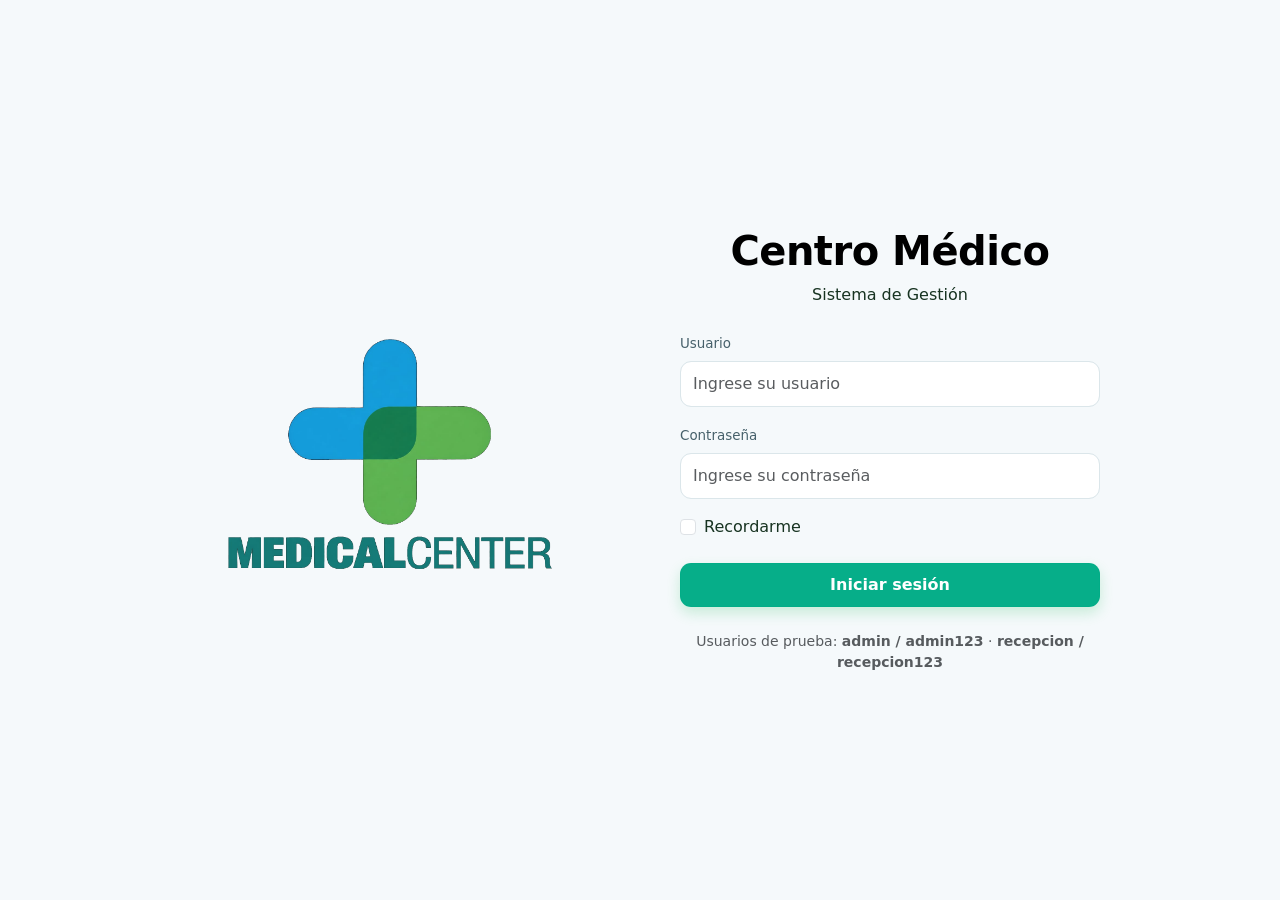
<file: src/main/resources/static/index.html>
<!DOCTYPE html>
<html lang="es">

<head>

    <meta charset="UTF-8">

    <meta name="viewport" content="width=device-width, initial-scale=1.0">

    <title>Centro Médico | Iniciar sesión</title>
    <link
        href="https://cdn.jsdelivr.net/npm/bootstrap@5.3.3/dist/css/bootstrap.min.css"
        rel="stylesheet">

    <link rel="stylesheet" href="css/index.css">

</head>


<body>


    <main class="login-page">

        <div class="login-brand">

            <img
                src="img/logo.png"
                alt="MedicalCenter">

        </div>

        <div class="login-container">

            <div class="text-center mb-4">

                <h1 class="fw-bold">
                    Centro Médico
                </h1>

                <p class="mb-0">
                    Sistema de Gestión
                </p>

            </div>

            <form id="formLogin" novalidate>

                <div class="mb-3">

                    <label
                        for="usuario"
                        class="form-label">

                        Usuario

                    </label>

                    <input
                        type="text"
                        id="usuario"
                        name="username"
                        class="form-control"
                        placeholder="Ingrese su usuario"
                        autocomplete="username"
                        required>

                </div>

                <div class="mb-3">

                    <label
                        for="password"
                        class="form-label">

                        Contraseña

                    </label>

                    <input
                        type="password"
                        id="password"
                        name="password"
                        class="form-control"
                        placeholder="Ingrese su contraseña"
                        autocomplete="current-password"
                        required>

                </div>

                <div class="form-check mb-4">

                    <input
                        class="form-check-input"
                        type="checkbox"
                        id="recordarme">

                    <label
                        class="form-check-label"
                        for="recordarme">

                        Recordarme

                    </label>

                </div>

                <button
                    type="submit"
                    class="btn btn-primary w-100">

                    Iniciar sesión

                </button>


            </form>

            <p class="text-center text-muted small mt-4 mb-0">
                Usuarios de prueba: <strong>admin / admin123</strong> &middot;
                <strong>recepcion / recepcion123</strong>
            </p>


        </div>


    </main>

    <script
        src="https://cdn.jsdelivr.net/npm/bootstrap@5.3.3/dist/js/bootstrap.bundle.min.js">
    </script>

    <script src="js/api.js"></script>
    <script src="js/login.js"></script>


</body>

</html>
</file>
<file: src/main/resources/static/css/index.css>
:root {
    --azul-principal: #03ad88fb;
    --azul-oscuro: #000000;
    --azul-claro: #eaf7fb;

    --celeste: lch(66.38% 45.53 175.07);

    --blanco: #ffffff;
    --fondo: #f5f9fb;

    --texto: #049e91;
    --texto-suave: #0e9186;

    --borde: #e2edf1;

    --sombra-suave: 0 8px 25px rgba(0, 184, 174, 0.08);
    --sombra-hover: 0 15px 35px rgba(2, 133, 100, 0.15);

    --radio: 16px;
}

body {
    margin: 0;

    background-color: var(--fondo);

    color: var(--texto);

    font-family:
        "Segoe UI",
        Roboto,
        Arial,
        sans-serif;

    min-height: 100vh;
}

main h1 {
    color: var(--azul-oscuro);

    letter-spacing: -0.5px;
}

.btn-primary {
    background-color: var(--azul-principal) !important;

    border-color: var(--azul-principal) !important;

    border-radius: 9px;

    padding: 9px 18px;

    font-weight: 500;

    transition:
        transform 0.25s ease,
        box-shadow 0.25s ease,
        background-color 0.25s ease;
}

.btn-primary:hover {
    background-color: var(--azul-oscuro) !important;

    border-color: var(--azul-oscuro) !important;

    transform: translateY(-2px);

    box-shadow:
        0 6px 15px rgba(0, 100, 130, 0.2);
}

@media (max-width: 576px) {
    main h1 {
        font-size: 1.8rem;
    }

}

.login-page {
    min-height: 100vh;

    display: flex;

    align-items: center;

    justify-content: center;

    gap: 80px;

    padding: 40px;

    background: var(--fondo);
}

/* Logo */

.login-brand {
    width: 420px;

    display: flex;

    justify-content: center;

    align-items: center;
}

.login-brand img {
    width: 100%;

    max-width: 420px;

    height: auto;

    object-fit: contain;

    opacity: 0.92;

    transition: transform 0.4s ease;
}

.login-brand img:hover {
    transform: scale(1.03);
}

.login-container {
    width: 100%;

    max-width: 420px;

    position: relative;

    z-index: 2;
}

@media (max-width: 991px) {

    .login-page {
        gap: 40px;

        padding: 30px;
    }

    .login-brand {
        width: 320px;
    }

}

@media (max-width: 768px) {

    .login-page {
        flex-direction: column;

        gap: 25px;

        padding: 30px 20px;
    }

    .login-brand {
        width: 260px;
    }

    .login-container {
        max-width: 420px;
    }

}

@media (max-width: 576px) {

    .login-page {
        padding: 25px 15px;
    }

    .login-brand {
        width: 220px;
    }

}

:root{
            --primary:#0ca175;
            --primary-dark:#0ac989;
            --primary-soft:#e8f9ee;
            --accent:#0fc991;
            --bg:#f6faf7;
            --text:#173321;
            --muted:#6f7f75;
            --border:#e1ebe4;
        }

*{box-sizing:border-box}

body{
            margin:0;
            background:var(--bg);
            color:var(--text);
            font-family:Inter,system-ui,-apple-system,"Segoe UI",Roboto,sans-serif;
        }

h1{color:#163b48}

.btn-primary{
            --bs-btn-bg:var(--primary);
            --bs-btn-border-color:var(--primary);
            --bs-btn-hover-bg:var(--primary-dark);
            --bs-btn-hover-border-color:var(--primary-dark);
            border-radius:11px;
            font-weight:700;
            box-shadow:0 6px 14px rgba(18,184,79,.20);
        }

.form-label{font-size:.84rem;color:#47616b;margin-bottom:.4rem}

.form-select,.form-control{
            min-height:46px;
            border-color:#dbe6ea;
            border-radius:11px;
        }

.form-select:focus,.form-control:focus{
            border-color:#0bb18d;
            box-shadow:0 0 0 .2rem rgba(39,168,154,.12);
        }

@media(max-width:767px){
            body{font-size:.94rem}

            .btn{min-height:44px}

}

:root{
            --primary:#0ca175;
            --primary-dark:#0ac989;
            --primary-soft:#e8f9ee;
            --accent:#0fc991;
            --bg:#f6faf7;
            --text:#173321;
            --muted:#6f7f75;
            --border:#e1ebe4;
        }

*{box-sizing:border-box}

body{
            margin:0;
            background:var(--bg);
            color:var(--text);
            font-family:Inter,system-ui,-apple-system,"Segoe UI",Roboto,sans-serif;
        }

h1{color:#163b48}

.btn-primary{
            --bs-btn-bg:var(--primary);
            --bs-btn-border-color:var(--primary);
            --bs-btn-hover-bg:var(--primary-dark);
            --bs-btn-hover-border-color:var(--primary-dark);
            border-radius:11px;
            font-weight:700;
            box-shadow:0 6px 14px rgba(18,184,79,.20);
        }

.form-label{font-size:.84rem;color:#47616b;margin-bottom:.4rem}

.form-select,.form-control{
            min-height:46px;
            border-color:#dbe6ea;
            border-radius:11px;
        }

.form-select:focus,.form-control:focus{
            border-color:#0bb18d;
            box-shadow:0 0 0 .2rem rgba(39,168,154,.12);
        }

@media(max-width:767px){
            body{font-size:.94rem}

            .btn{min-height:44px}

}
</file>
<file: src/main/resources/static/css/agenda.css>
:root{
            --primary:#0ca175;
            --primary-dark:#0ac989;
            --primary-soft:#e8f9ee;
            --accent:#0fc991;
            --bg:#f6faf7;
            --text:#173321;
            --muted:#6f7f75;
            --border:#e1ebe4;
        }

        *{box-sizing:border-box}
        body{
            margin:0;
            background:var(--bg);
            color:var(--text);
            font-family:Inter,system-ui,-apple-system,"Segoe UI",Roboto,sans-serif;
        }

        .navbar{
            background:linear-gradient(135deg,#077e5a,#06865c) !important;
            box-shadow:0 4px 22px rgba(18,184,79,.18);
        }
        .navbar-brand{letter-spacing:.2px}
        .navbar .nav-link{
            color:rgba(255,255,255,.9);
            border-radius:10px;
            padding:.55rem .75rem !important;
            transition:.2s;
        }
        .navbar .nav-link:hover,.navbar .nav-link.active{
            color:#fff;
            background:rgba(255,255,255,.12);
        }
        .navbar .nav-link.text-warning{color:#000000 !important}

        .page-header{padding-top:2.2rem}
        .eyebrow{
            color:#0c9169;
            font-size:.78rem;
            font-weight:800;
            text-transform:uppercase;
            letter-spacing:.12em;
        }
        h1{color:#163b48}
        .subtitle{color:var(--muted)}

        .btn-primary{
            --bs-btn-bg:var(--primary);
            --bs-btn-border-color:var(--primary);
            --bs-btn-hover-bg:var(--primary-dark);
            --bs-btn-hover-border-color:var(--primary-dark);
            border-radius:11px;
            font-weight:700;
            box-shadow:0 6px 14px rgba(18,184,79,.20);
        }
        .btn-outline-secondary{border-radius:11px}

        .panel{
            background:#fff;
            border:1px solid var(--border);
            border-radius:18px;
            box-shadow:0 10px 30px rgba(28,65,78,.07);
        }
        .filter-panel{padding:1.2rem}
        .form-label{font-size:.84rem;color:#47616b;margin-bottom:.4rem}
        .form-select,.form-control{
            min-height:46px;
            border-color:#dbe6ea;
            border-radius:11px;
        }
        .form-select:focus,.form-control:focus{
            border-color:#0bb18d;
            box-shadow:0 0 0 .2rem rgba(39,168,154,.12);
        }

        .summary-card{
            border:1px solid var(--border);
            background:#fff;
            border-radius:16px;
            padding:1rem;
            height:100%;
        }
        .summary-icon{
            width:42px;height:42px;border-radius:12px;
            display:grid;place-items:center;
            background:var(--primary-soft);color:#07963f;font-size:1.2rem;
        }
        .summary-number{font-size:1.45rem;font-weight:800;color:#18323d}
        .summary-label{font-size:.78rem;color:var(--muted)}

        .agenda-panel{overflow:hidden}
        .agenda-top{
            padding:1.25rem 1.35rem;
            border-bottom:1px solid var(--border);
            background:linear-gradient(180deg,#fff,#fbfdfe);
        }
        .doctor-avatar{
            width:48px;height:48px;border-radius:14px;
            display:grid;place-items:center;
            background:linear-gradient(135deg,#ddf8e7,#c9f3d7);
            color:#058f61;
            font-size:1.25rem;
        }
        .legend-dot{
            display:inline-block;width:9px;height:9px;border-radius:50%;margin-right:5px;
        }
        .dot-busy{background:#04916d}
        .dot-free{background:#dce6df}

        .table-wrap{overflow:auto}
        .agenda-table{
            min-width:850px;
            margin:0;
            border-collapse:separate;
            border-spacing:0;
        }
        .agenda-table th,.agenda-table td{
            border-right:1px solid var(--border);
            border-bottom:1px solid var(--border);
        }
        .agenda-table thead th{
            background:#f7fafb;
            color:#55707b;
            font-size:.78rem;
            text-transform:uppercase;
            letter-spacing:.04em;
            padding:1rem .7rem;
            position:sticky;
            top:0;
            z-index:2;
        }
        .agenda-table thead th:first-child{z-index:3}
        .agenda-table tbody th{
            width:90px;
            background:#fbfcfd;
            color:#607780;
            font-size:.83rem;
            font-weight:700;
            padding:.9rem;
            position:sticky;
            left:0;
            z-index:1;
        }
        .agenda-table td{
            height:84px;
            padding:.45rem;
            background:#fff;
            vertical-align:middle;
        }
        .day-date{display:block;font-size:1rem;color:#193b47;text-transform:none;letter-spacing:0}
        .day-name{font-size:.72rem}
        .today{color:var(--primary) !important}
        .today-badge{
            display:inline-block;
            font-size:.62rem;
            background:#e5f6f3;
            color:#108577;
            border-radius:999px;
            padding:.16rem .45rem;
            margin-top:.25rem;
        }

        .slot{
            width:100%;
            min-height:58px;
            border:1px solid #bce8ca;
            background:linear-gradient(135deg,#effcf3,#e2f8e9);
            color:#03bd85;
            border-radius:11px;
            padding:.55rem .65rem;
            text-align:left;
            cursor:pointer;
            transition:.18s;
        }
        .slot:hover{
            transform:translateY(-2px);
            box-shadow:0 7px 15px rgba(16, 124, 97, 0.12);
        }
        .slot strong{display:block;font-size:.82rem}
        .slot small{display:block;color:#1c9c7c;margin-top:2px}
        .free-slot{
            min-height:58px;
            width:100%;
            border:1px dashed #d5e1e5;
            background:#fbfdfe;
            color:#a0afb5;
            border-radius:11px;
            display:grid;
            place-items:center;
            cursor:pointer;
            transition:.18s;
        }
        .free-slot:hover{
            background:#effbf3;
            border-color:#0aa06e;
            color:#07b37f8e;
        }

        footer{
            background:#068d59 !important;
            color:rgba(255,255,255,.72) !important;
        }

        .mobile-agenda{display:none}

        @media(max-width:767px){
            body{font-size:.94rem}
            .page-header{padding-top:1.15rem}
            .page-header h1{font-size:1.8rem}
            .subtitle{font-size:.9rem}
            .filter-panel{padding:.9rem}
            .panel{border-radius:15px}
            .summary-card{padding:.85rem}
            .summary-number{font-size:1.25rem}
            .summary-label{font-size:.72rem}
            .agenda-top{padding:1rem}
            .agenda-table-wrap{display:none}
            .mobile-agenda{display:block;padding:.85rem}
            .mobile-day{
                border:1px solid var(--border);
                border-radius:15px;
                background:#fff;
                overflow:hidden;
                margin-bottom:.8rem;
                box-shadow:0 5px 16px rgba(25,70,42,.05);
            }
            .mobile-day-header{
                padding:.8rem .9rem;
                background:#f5fbf7;
                border-bottom:1px solid var(--border);
                display:flex;
                justify-content:space-between;
                align-items:center;
            }
            .mobile-day-name{font-weight:800;color:#1a3b26}
            .mobile-day-date{font-size:.78rem;color:var(--muted)}
            .mobile-slot{
                display:flex;
                align-items:center;
                gap:.75rem;
                padding:.7rem .75rem;
                border-bottom:1px solid #edf2ee;
            }
            .mobile-slot:last-child{border-bottom:0}
            .mobile-time{
                min-width:52px;
                font-size:.76rem;
                font-weight:800;
                color:#557060;
            }
            .mobile-slot .slot,.mobile-slot .free-slot{
                min-height:48px;
                flex:1;
            }
            .mobile-slot .slot{padding:.45rem .6rem}
            .mobile-slot .slot strong{font-size:.8rem}
            .mobile-slot .slot small{font-size:.68rem}
            .mobile-slot .free-slot{min-height:45px}
            .legend-mobile{font-size:.75rem}
            .btn{min-height:44px}
        }

        @media(max-width:430px){
            .container{padding-left:12px;padding-right:12px}
            .summary-card{border-radius:13px}
            .summary-icon{width:36px;height:36px;font-size:1rem}
            .mobile-day-header{padding:.7rem}
            .mobile-slot{padding:.62rem}
            .doctor-avatar{width:42px;height:42px}
            .agenda-top h2{font-size:1rem}
        }
</file>
<file: src/main/resources/static/css/especialidades.css>
:root {
    --azul-principal: #03ad88fb;
    --azul-oscuro: #000000;
    --azul-claro: #eaf7fb;

    --celeste: lch(66.38% 45.53 175.07);

    --blanco: #ffffff;
    --fondo: #f5f9fb;

    --texto: #049e91;
    --texto-suave: #0e9186;

    --borde: #e2edf1;

    --sombra-suave: 0 8px 25px rgba(0, 184, 174, 0.08);
    --sombra-hover: 0 15px 35px rgba(2, 133, 100, 0.15);

    --radio: 16px;
}

body {
    margin: 0;

    background-color: var(--fondo);

    color: var(--texto);

    font-family:
        "Segoe UI",
        Roboto,
        Arial,
        sans-serif;

    min-height: 100vh;
}

.navbar {
    background: linear-gradient(
        135deg,
        var(--azul-oscuro),
        var(--azul-principal)
    ) !important;

    padding: 15px 0;

    box-shadow:
        0 4px 18px rgba(1, 141, 141, 0.15);

    position: sticky;

    top: 0;

    z-index: 1000;
}

.navbar-brand {
    color: var(--blanco) !important;

    font-size: 1.25rem;

    letter-spacing: 0.2px;

    transition: transform 0.25s ease;
}

.navbar-brand:hover {
    transform: translateY(-2px);
}

.navbar-nav .nav-link {
    color: rgba(255, 255, 255, 0.88) !important;

    margin-left: 8px;

    padding: 8px 13px !important;

    border-radius: 8px;

    transition:
        background-color 0.25s ease,
        transform 0.25s ease,
        color 0.25s ease;
}

.navbar-nav .nav-link:hover {
    color: var(--blanco) !important;

    background-color: rgba(255, 255, 255, 0.12);

    transform: translateY(-1px);
}

.navbar-nav .nav-link.active {
    color: var(--blanco) !important;

    background-color: rgba(255, 255, 255, 0.18);

    font-weight: 600;
}

.navbar-nav .nav-link.text-warning {
    color: #000000 !important;
}

.navbar-toggler {
    border: 1px solid rgba(255, 255, 255, 0.35);

    border-radius: 8px;
}

main.container {
    animation: aparecer 0.7s ease;
}

main h1 {
    color: var(--azul-oscuro);

    letter-spacing: -0.5px;
}

main p.text-muted {
    color: var(--texto-suave) !important;

    font-size: 1rem;
}

.btn-primary {
    background-color: var(--azul-principal) !important;

    border-color: var(--azul-principal) !important;

    border-radius: 9px;

    padding: 9px 18px;

    font-weight: 500;

    transition:
        transform 0.25s ease,
        box-shadow 0.25s ease,
        background-color 0.25s ease;
}

.btn-primary:hover {
    background-color: var(--azul-oscuro) !important;

    border-color: var(--azul-oscuro) !important;

    transform: translateY(-2px);

    box-shadow:
        0 6px 15px rgba(0, 100, 130, 0.2);
}

footer {
    background:
        linear-gradient(
            135deg,
            #173b49,
            #0c2935
        ) !important;

    color: rgba(255, 255, 255, 0.85);

    padding: 22px 0 !important;
}

@keyframes aparecer {

    from {
        opacity: 0;

        transform: translateY(15px);
    }

    to {
        opacity: 1;

        transform: translateY(0);
    }
}

@media (max-width: 991px) {

    .navbar-nav {
        margin-top: 15px;
    }

    .navbar-nav .nav-link {
        margin-left: 0;

        margin-bottom: 4px;
    }

}

@media (max-width: 576px) {
    main.container {
        padding-top: 35px !important;
    }

    main h1 {
        font-size: 1.8rem;
    }

}

:root{
            --primary:#0ca175;
            --primary-dark:#0ac989;
            --primary-soft:#e8f9ee;
            --accent:#0fc991;
            --bg:#f6faf7;
            --text:#173321;
            --muted:#6f7f75;
            --border:#e1ebe4;
        }

*{box-sizing:border-box}

body{
            margin:0;
            background:var(--bg);
            color:var(--text);
            font-family:Inter,system-ui,-apple-system,"Segoe UI",Roboto,sans-serif;
        }

.navbar{
            background:linear-gradient(135deg,#077e5a,#06865c) !important;
            box-shadow:0 4px 22px rgba(18,184,79,.18);
        }

.navbar-brand{letter-spacing:.2px}

.navbar .nav-link{
            color:rgba(255,255,255,.9);
            border-radius:10px;
            padding:.55rem .75rem !important;
            transition:.2s;
        }

.navbar .nav-link:hover,.navbar .nav-link.active{
            color:#fff;
            background:rgba(255,255,255,.12);
        }

.navbar .nav-link.text-warning{color:#000000 !important}

h1{color:#163b48}

.btn-primary{
            --bs-btn-bg:var(--primary);
            --bs-btn-border-color:var(--primary);
            --bs-btn-hover-bg:var(--primary-dark);
            --bs-btn-hover-border-color:var(--primary-dark);
            border-radius:11px;
            font-weight:700;
            box-shadow:0 6px 14px rgba(18,184,79,.20);
        }

.btn-outline-secondary{border-radius:11px}

.form-label{font-size:.84rem;color:#47616b;margin-bottom:.4rem}

.form-select,.form-control{
            min-height:46px;
            border-color:#dbe6ea;
            border-radius:11px;
        }

.form-select:focus,.form-control:focus{
            border-color:#0bb18d;
            box-shadow:0 0 0 .2rem rgba(39,168,154,.12);
        }

footer{
            background:#068d59 !important;
            color:rgba(255,255,255,.72) !important;
        }

@media(max-width:767px){
            body{font-size:.94rem}

            .btn{min-height:44px}

}

@media(max-width:430px){
            .container{padding-left:12px;padding-right:12px}

}

:root{
            --primary:#0ca175;
            --primary-dark:#0ac989;
            --primary-soft:#e8f9ee;
            --accent:#0fc991;
            --bg:#f6faf7;
            --text:#173321;
            --muted:#6f7f75;
            --border:#e1ebe4;
        }

*{box-sizing:border-box}

body{
            margin:0;
            background:var(--bg);
            color:var(--text);
            font-family:Inter,system-ui,-apple-system,"Segoe UI",Roboto,sans-serif;
        }

.navbar{
            background:linear-gradient(135deg,#077e5a,#06865c) !important;
            box-shadow:0 4px 22px rgba(18,184,79,.18);
        }

.navbar-brand{letter-spacing:.2px}

.navbar .nav-link{
            color:rgba(255,255,255,.9);
            border-radius:10px;
            padding:.55rem .75rem !important;
            transition:.2s;
        }

.navbar .nav-link:hover,.navbar .nav-link.active{
            color:#fff;
            background:rgba(255,255,255,.12);
        }

.navbar .nav-link.text-warning{color:#000000 !important}

h1{color:#163b48}

.btn-primary{
            --bs-btn-bg:var(--primary);
            --bs-btn-border-color:var(--primary);
            --bs-btn-hover-bg:var(--primary-dark);
            --bs-btn-hover-border-color:var(--primary-dark);
            border-radius:11px;
            font-weight:700;
            box-shadow:0 6px 14px rgba(18,184,79,.20);
        }

.btn-outline-secondary{border-radius:11px}

.form-label{font-size:.84rem;color:#47616b;margin-bottom:.4rem}

.form-select,.form-control{
            min-height:46px;
            border-color:#dbe6ea;
            border-radius:11px;
        }

.form-select:focus,.form-control:focus{
            border-color:#0bb18d;
            box-shadow:0 0 0 .2rem rgba(39,168,154,.12);
        }

footer{
            background:#068d59 !important;
            color:rgba(255,255,255,.72) !important;
        }

@media(max-width:767px){
            body{font-size:.94rem}

            .btn{min-height:44px}

}

@media(max-width:430px){
            .container{padding-left:12px;padding-right:12px}

}
</file>
<file: src/main/resources/static/css/paciente-form.css>
:root {
    --azul-principal: #03ad88fb;
    --azul-oscuro: #000000;
    --azul-claro: #eaf7fb;

    --celeste: lch(66.38% 45.53 175.07);

    --blanco: #ffffff;
    --fondo: #f5f9fb;

    --texto: #049e91;
    --texto-suave: #0e9186;

    --borde: #e2edf1;

    --sombra-suave: 0 8px 25px rgba(0, 184, 174, 0.08);
    --sombra-hover: 0 15px 35px rgba(2, 133, 100, 0.15);

    --radio: 16px;
}

body {
    margin: 0;

    background-color: var(--fondo);

    color: var(--texto);

    font-family:
        "Segoe UI",
        Roboto,
        Arial,
        sans-serif;

    min-height: 100vh;
}

.navbar {
    background: linear-gradient(
        135deg,
        var(--azul-oscuro),
        var(--azul-principal)
    ) !important;

    padding: 15px 0;

    box-shadow:
        0 4px 18px rgba(1, 141, 141, 0.15);

    position: sticky;

    top: 0;

    z-index: 1000;
}

.navbar-brand {
    color: var(--blanco) !important;

    font-size: 1.25rem;

    letter-spacing: 0.2px;

    transition: transform 0.25s ease;
}

.navbar-brand:hover {
    transform: translateY(-2px);
}

.navbar-nav .nav-link {
    color: rgba(255, 255, 255, 0.88) !important;

    margin-left: 8px;

    padding: 8px 13px !important;

    border-radius: 8px;

    transition:
        background-color 0.25s ease,
        transform 0.25s ease,
        color 0.25s ease;
}

.navbar-nav .nav-link:hover {
    color: var(--blanco) !important;

    background-color: rgba(255, 255, 255, 0.12);

    transform: translateY(-1px);
}

.navbar-nav .nav-link.active {
    color: var(--blanco) !important;

    background-color: rgba(255, 255, 255, 0.18);

    font-weight: 600;
}

.navbar-nav .nav-link.text-warning {
    color: #000000 !important;
}

.navbar-toggler {
    border: 1px solid rgba(255, 255, 255, 0.35);

    border-radius: 8px;
}

main.container {
    animation: aparecer 0.7s ease;
}

main h1 {
    color: var(--azul-oscuro);

    letter-spacing: -0.5px;
}

.btn-primary {
    background-color: var(--azul-principal) !important;

    border-color: var(--azul-principal) !important;

    border-radius: 9px;

    padding: 9px 18px;

    font-weight: 500;

    transition:
        transform 0.25s ease,
        box-shadow 0.25s ease,
        background-color 0.25s ease;
}

.btn-primary:hover {
    background-color: var(--azul-oscuro) !important;

    border-color: var(--azul-oscuro) !important;

    transform: translateY(-2px);

    box-shadow:
        0 6px 15px rgba(0, 100, 130, 0.2);
}

footer {
    background:
        linear-gradient(
            135deg,
            #173b49,
            #0c2935
        ) !important;

    color: rgba(255, 255, 255, 0.85);

    padding: 22px 0 !important;
}

@keyframes aparecer {

    from {
        opacity: 0;

        transform: translateY(15px);
    }

    to {
        opacity: 1;

        transform: translateY(0);
    }
}

@media (max-width: 991px) {

    .navbar-nav {
        margin-top: 15px;
    }

    .navbar-nav .nav-link {
        margin-left: 0;

        margin-bottom: 4px;
    }

}

@media (max-width: 576px) {
    main.container {
        padding-top: 35px !important;
    }

    main h1 {
        font-size: 1.8rem;
    }

}

:root{
            --primary:#0ca175;
            --primary-dark:#0ac989;
            --primary-soft:#e8f9ee;
            --accent:#0fc991;
            --bg:#f6faf7;
            --text:#173321;
            --muted:#6f7f75;
            --border:#e1ebe4;
        }

*{box-sizing:border-box}

body{
            margin:0;
            background:var(--bg);
            color:var(--text);
            font-family:Inter,system-ui,-apple-system,"Segoe UI",Roboto,sans-serif;
        }

.navbar{
            background:linear-gradient(135deg,#077e5a,#06865c) !important;
            box-shadow:0 4px 22px rgba(18,184,79,.18);
        }

.navbar-brand{letter-spacing:.2px}

.navbar .nav-link{
            color:rgba(255,255,255,.9);
            border-radius:10px;
            padding:.55rem .75rem !important;
            transition:.2s;
        }

.navbar .nav-link:hover,.navbar .nav-link.active{
            color:#fff;
            background:rgba(255,255,255,.12);
        }

.navbar .nav-link.text-warning{color:#000000 !important}

h1{color:#163b48}

.btn-primary{
            --bs-btn-bg:var(--primary);
            --bs-btn-border-color:var(--primary);
            --bs-btn-hover-bg:var(--primary-dark);
            --bs-btn-hover-border-color:var(--primary-dark);
            border-radius:11px;
            font-weight:700;
            box-shadow:0 6px 14px rgba(18,184,79,.20);
        }

.btn-outline-secondary{border-radius:11px}

.form-label{font-size:.84rem;color:#47616b;margin-bottom:.4rem}

.form-select,.form-control{
            min-height:46px;
            border-color:#dbe6ea;
            border-radius:11px;
        }

.form-select:focus,.form-control:focus{
            border-color:#0bb18d;
            box-shadow:0 0 0 .2rem rgba(39,168,154,.12);
        }

footer{
            background:#068d59 !important;
            color:rgba(255,255,255,.72) !important;
        }

@media(max-width:767px){
            body{font-size:.94rem}

            .btn{min-height:44px}

}

@media(max-width:430px){
            .container{padding-left:12px;padding-right:12px}

}

:root{
            --primary:#0ca175;
            --primary-dark:#0ac989;
            --primary-soft:#e8f9ee;
            --accent:#0fc991;
            --bg:#f6faf7;
            --text:#173321;
            --muted:#6f7f75;
            --border:#e1ebe4;
        }

*{box-sizing:border-box}

body{
            margin:0;
            background:var(--bg);
            color:var(--text);
            font-family:Inter,system-ui,-apple-system,"Segoe UI",Roboto,sans-serif;
        }

.navbar{
            background:linear-gradient(135deg,#077e5a,#06865c) !important;
            box-shadow:0 4px 22px rgba(18,184,79,.18);
        }

.navbar-brand{letter-spacing:.2px}

.navbar .nav-link{
            color:rgba(255,255,255,.9);
            border-radius:10px;
            padding:.55rem .75rem !important;
            transition:.2s;
        }

.navbar .nav-link:hover,.navbar .nav-link.active{
            color:#fff;
            background:rgba(255,255,255,.12);
        }

.navbar .nav-link.text-warning{color:#000000 !important}

h1{color:#163b48}

.btn-primary{
            --bs-btn-bg:var(--primary);
            --bs-btn-border-color:var(--primary);
            --bs-btn-hover-bg:var(--primary-dark);
            --bs-btn-hover-border-color:var(--primary-dark);
            border-radius:11px;
            font-weight:700;
            box-shadow:0 6px 14px rgba(18,184,79,.20);
        }

.btn-outline-secondary{border-radius:11px}

.form-label{font-size:.84rem;color:#47616b;margin-bottom:.4rem}

.form-select,.form-control{
            min-height:46px;
            border-color:#dbe6ea;
            border-radius:11px;
        }

.form-select:focus,.form-control:focus{
            border-color:#0bb18d;
            box-shadow:0 0 0 .2rem rgba(39,168,154,.12);
        }

footer{
            background:#068d59 !important;
            color:rgba(255,255,255,.72) !important;
        }

@media(max-width:767px){
            body{font-size:.94rem}

            .btn{min-height:44px}

}

@media(max-width:430px){
            .container{padding-left:12px;padding-right:12px}

}
</file>
<file: src/main/resources/static/css/pacientes.css>
:root {
    --azul-principal: #03ad88fb;
    --azul-oscuro: #000000;
    --azul-claro: #eaf7fb;

    --celeste: lch(66.38% 45.53 175.07);

    --blanco: #ffffff;
    --fondo: #f5f9fb;

    --texto: #049e91;
    --texto-suave: #0e9186;

    --borde: #e2edf1;

    --sombra-suave: 0 8px 25px rgba(0, 184, 174, 0.08);
    --sombra-hover: 0 15px 35px rgba(2, 133, 100, 0.15);

    --radio: 16px;
}

body {
    margin: 0;

    background-color: var(--fondo);

    color: var(--texto);

    font-family:
        "Segoe UI",
        Roboto,
        Arial,
        sans-serif;

    min-height: 100vh;
}

.navbar {
    background: linear-gradient(
        135deg,
        var(--azul-oscuro),
        var(--azul-principal)
    ) !important;

    padding: 15px 0;

    box-shadow:
        0 4px 18px rgba(1, 141, 141, 0.15);

    position: sticky;

    top: 0;

    z-index: 1000;
}

.navbar-brand {
    color: var(--blanco) !important;

    font-size: 1.25rem;

    letter-spacing: 0.2px;

    transition: transform 0.25s ease;
}

.navbar-brand:hover {
    transform: translateY(-2px);
}

.navbar-nav .nav-link {
    color: rgba(255, 255, 255, 0.88) !important;

    margin-left: 8px;

    padding: 8px 13px !important;

    border-radius: 8px;

    transition:
        background-color 0.25s ease,
        transform 0.25s ease,
        color 0.25s ease;
}

.navbar-nav .nav-link:hover {
    color: var(--blanco) !important;

    background-color: rgba(255, 255, 255, 0.12);

    transform: translateY(-1px);
}

.navbar-nav .nav-link.active {
    color: var(--blanco) !important;

    background-color: rgba(255, 255, 255, 0.18);

    font-weight: 600;
}

.navbar-nav .nav-link.text-warning {
    color: #000000 !important;
}

.navbar-toggler {
    border: 1px solid rgba(255, 255, 255, 0.35);

    border-radius: 8px;
}

main.container {
    animation: aparecer 0.7s ease;
}

main h1 {
    color: var(--azul-oscuro);

    letter-spacing: -0.5px;
}

main p.text-muted {
    color: var(--texto-suave) !important;

    font-size: 1rem;
}

.btn-primary {
    background-color: var(--azul-principal) !important;

    border-color: var(--azul-principal) !important;

    border-radius: 9px;

    padding: 9px 18px;

    font-weight: 500;

    transition:
        transform 0.25s ease,
        box-shadow 0.25s ease,
        background-color 0.25s ease;
}

.btn-primary:hover {
    background-color: var(--azul-oscuro) !important;

    border-color: var(--azul-oscuro) !important;

    transform: translateY(-2px);

    box-shadow:
        0 6px 15px rgba(0, 100, 130, 0.2);
}

footer {
    background:
        linear-gradient(
            135deg,
            #173b49,
            #0c2935
        ) !important;

    color: rgba(255, 255, 255, 0.85);

    padding: 22px 0 !important;
}

@keyframes aparecer {

    from {
        opacity: 0;

        transform: translateY(15px);
    }

    to {
        opacity: 1;

        transform: translateY(0);
    }
}

@media (max-width: 991px) {

    .navbar-nav {
        margin-top: 15px;
    }

    .navbar-nav .nav-link {
        margin-left: 0;

        margin-bottom: 4px;
    }

}

@media (max-width: 576px) {
    main.container {
        padding-top: 35px !important;
    }

    main h1 {
        font-size: 1.8rem;
    }

}

:root{
            --primary:#0ca175;
            --primary-dark:#0ac989;
            --primary-soft:#e8f9ee;
            --accent:#0fc991;
            --bg:#f6faf7;
            --text:#173321;
            --muted:#6f7f75;
            --border:#e1ebe4;
        }

*{box-sizing:border-box}

body{
            margin:0;
            background:var(--bg);
            color:var(--text);
            font-family:Inter,system-ui,-apple-system,"Segoe UI",Roboto,sans-serif;
        }

.navbar{
            background:linear-gradient(135deg,#077e5a,#06865c) !important;
            box-shadow:0 4px 22px rgba(18,184,79,.18);
        }

.navbar-brand{letter-spacing:.2px}

.navbar .nav-link{
            color:rgba(255,255,255,.9);
            border-radius:10px;
            padding:.55rem .75rem !important;
            transition:.2s;
        }

.navbar .nav-link:hover,.navbar .nav-link.active{
            color:#fff;
            background:rgba(255,255,255,.12);
        }

.navbar .nav-link.text-warning{color:#000000 !important}

h1{color:#163b48}

.btn-primary{
            --bs-btn-bg:var(--primary);
            --bs-btn-border-color:var(--primary);
            --bs-btn-hover-bg:var(--primary-dark);
            --bs-btn-hover-border-color:var(--primary-dark);
            border-radius:11px;
            font-weight:700;
            box-shadow:0 6px 14px rgba(18,184,79,.20);
        }

.form-label{font-size:.84rem;color:#47616b;margin-bottom:.4rem}

.form-select,.form-control{
            min-height:46px;
            border-color:#dbe6ea;
            border-radius:11px;
        }

.form-select:focus,.form-control:focus{
            border-color:#0bb18d;
            box-shadow:0 0 0 .2rem rgba(39,168,154,.12);
        }

footer{
            background:#068d59 !important;
            color:rgba(255,255,255,.72) !important;
        }

@media(max-width:767px){
            body{font-size:.94rem}

            .btn{min-height:44px}

}

@media(max-width:430px){
            .container{padding-left:12px;padding-right:12px}

}

:root{
            --primary:#0ca175;
            --primary-dark:#0ac989;
            --primary-soft:#e8f9ee;
            --accent:#0fc991;
            --bg:#f6faf7;
            --text:#173321;
            --muted:#6f7f75;
            --border:#e1ebe4;
        }

*{box-sizing:border-box}

body{
            margin:0;
            background:var(--bg);
            color:var(--text);
            font-family:Inter,system-ui,-apple-system,"Segoe UI",Roboto,sans-serif;
        }

.navbar{
            background:linear-gradient(135deg,#077e5a,#06865c) !important;
            box-shadow:0 4px 22px rgba(18,184,79,.18);
        }

.navbar-brand{letter-spacing:.2px}

.navbar .nav-link{
            color:rgba(255,255,255,.9);
            border-radius:10px;
            padding:.55rem .75rem !important;
            transition:.2s;
        }

.navbar .nav-link:hover,.navbar .nav-link.active{
            color:#fff;
            background:rgba(255,255,255,.12);
        }

.navbar .nav-link.text-warning{color:#000000 !important}

h1{color:#163b48}

.btn-primary{
            --bs-btn-bg:var(--primary);
            --bs-btn-border-color:var(--primary);
            --bs-btn-hover-bg:var(--primary-dark);
            --bs-btn-hover-border-color:var(--primary-dark);
            border-radius:11px;
            font-weight:700;
            box-shadow:0 6px 14px rgba(18,184,79,.20);
        }

.form-label{font-size:.84rem;color:#47616b;margin-bottom:.4rem}

.form-select,.form-control{
            min-height:46px;
            border-color:#dbe6ea;
            border-radius:11px;
        }

.form-select:focus,.form-control:focus{
            border-color:#0bb18d;
            box-shadow:0 0 0 .2rem rgba(39,168,154,.12);
        }

footer{
            background:#068d59 !important;
            color:rgba(255,255,255,.72) !important;
        }

@media(max-width:767px){
            body{font-size:.94rem}

            .btn{min-height:44px}

}

@media(max-width:430px){
            .container{padding-left:12px;padding-right:12px}

}
</file>
<file: src/main/resources/static/css/profesionales.css>
:root {
    --azul-principal: #03ad88fb;
    --azul-oscuro: #000000;
    --azul-claro: #eaf7fb;

    --celeste: lch(66.38% 45.53 175.07);

    --blanco: #ffffff;
    --fondo: #f5f9fb;

    --texto: #049e91;
    --texto-suave: #0e9186;

    --borde: #e2edf1;

    --sombra-suave: 0 8px 25px rgba(0, 184, 174, 0.08);
    --sombra-hover: 0 15px 35px rgba(2, 133, 100, 0.15);

    --radio: 16px;
}

body {
    margin: 0;

    background-color: var(--fondo);

    color: var(--texto);

    font-family:
        "Segoe UI",
        Roboto,
        Arial,
        sans-serif;

    min-height: 100vh;
}

.navbar {
    background: linear-gradient(
        135deg,
        var(--azul-oscuro),
        var(--azul-principal)
    ) !important;

    padding: 15px 0;

    box-shadow:
        0 4px 18px rgba(1, 141, 141, 0.15);

    position: sticky;

    top: 0;

    z-index: 1000;
}

.navbar-brand {
    color: var(--blanco) !important;

    font-size: 1.25rem;

    letter-spacing: 0.2px;

    transition: transform 0.25s ease;
}

.navbar-brand:hover {
    transform: translateY(-2px);
}

.navbar-nav .nav-link {
    color: rgba(255, 255, 255, 0.88) !important;

    margin-left: 8px;

    padding: 8px 13px !important;

    border-radius: 8px;

    transition:
        background-color 0.25s ease,
        transform 0.25s ease,
        color 0.25s ease;
}

.navbar-nav .nav-link:hover {
    color: var(--blanco) !important;

    background-color: rgba(255, 255, 255, 0.12);

    transform: translateY(-1px);
}

.navbar-nav .nav-link.active {
    color: var(--blanco) !important;

    background-color: rgba(255, 255, 255, 0.18);

    font-weight: 600;
}

.navbar-nav .nav-link.text-warning {
    color: #000000 !important;
}

.navbar-toggler {
    border: 1px solid rgba(255, 255, 255, 0.35);

    border-radius: 8px;
}

main.container {
    animation: aparecer 0.7s ease;
}

main h1 {
    color: var(--azul-oscuro);

    letter-spacing: -0.5px;
}

main p.text-muted {
    color: var(--texto-suave) !important;

    font-size: 1rem;
}

.btn-primary {
    background-color: var(--azul-principal) !important;

    border-color: var(--azul-principal) !important;

    border-radius: 9px;

    padding: 9px 18px;

    font-weight: 500;

    transition:
        transform 0.25s ease,
        box-shadow 0.25s ease,
        background-color 0.25s ease;
}

.btn-primary:hover {
    background-color: var(--azul-oscuro) !important;

    border-color: var(--azul-oscuro) !important;

    transform: translateY(-2px);

    box-shadow:
        0 6px 15px rgba(0, 100, 130, 0.2);
}

footer {
    background:
        linear-gradient(
            135deg,
            #173b49,
            #0c2935
        ) !important;

    color: rgba(255, 255, 255, 0.85);

    padding: 22px 0 !important;
}

@keyframes aparecer {

    from {
        opacity: 0;

        transform: translateY(15px);
    }

    to {
        opacity: 1;

        transform: translateY(0);
    }
}

@media (max-width: 991px) {

    .navbar-nav {
        margin-top: 15px;
    }

    .navbar-nav .nav-link {
        margin-left: 0;

        margin-bottom: 4px;
    }

}

@media (max-width: 576px) {
    main.container {
        padding-top: 35px !important;
    }

    main h1 {
        font-size: 1.8rem;
    }

}

:root{
            --primary:#0ca175;
            --primary-dark:#0ac989;
            --primary-soft:#e8f9ee;
            --accent:#0fc991;
            --bg:#f6faf7;
            --text:#173321;
            --muted:#6f7f75;
            --border:#e1ebe4;
        }

*{box-sizing:border-box}

body{
            margin:0;
            background:var(--bg);
            color:var(--text);
            font-family:Inter,system-ui,-apple-system,"Segoe UI",Roboto,sans-serif;
        }

.navbar{
            background:linear-gradient(135deg,#077e5a,#06865c) !important;
            box-shadow:0 4px 22px rgba(18,184,79,.18);
        }

.navbar-brand{letter-spacing:.2px}

.navbar .nav-link{
            color:rgba(255,255,255,.9);
            border-radius:10px;
            padding:.55rem .75rem !important;
            transition:.2s;
        }

.navbar .nav-link:hover,.navbar .nav-link.active{
            color:#fff;
            background:rgba(255,255,255,.12);
        }

.navbar .nav-link.text-warning{color:#000000 !important}

h1{color:#163b48}

.btn-primary{
            --bs-btn-bg:var(--primary);
            --bs-btn-border-color:var(--primary);
            --bs-btn-hover-bg:var(--primary-dark);
            --bs-btn-hover-border-color:var(--primary-dark);
            border-radius:11px;
            font-weight:700;
            box-shadow:0 6px 14px rgba(18,184,79,.20);
        }

.form-label{font-size:.84rem;color:#47616b;margin-bottom:.4rem}

.form-select,.form-control{
            min-height:46px;
            border-color:#dbe6ea;
            border-radius:11px;
        }

.form-select:focus,.form-control:focus{
            border-color:#0bb18d;
            box-shadow:0 0 0 .2rem rgba(39,168,154,.12);
        }

footer{
            background:#068d59 !important;
            color:rgba(255,255,255,.72) !important;
        }

@media(max-width:767px){
            body{font-size:.94rem}

            .btn{min-height:44px}

}

@media(max-width:430px){
            .container{padding-left:12px;padding-right:12px}

}

:root{
            --primary:#0ca175;
            --primary-dark:#0ac989;
            --primary-soft:#e8f9ee;
            --accent:#0fc991;
            --bg:#f6faf7;
            --text:#173321;
            --muted:#6f7f75;
            --border:#e1ebe4;
        }

*{box-sizing:border-box}

body{
            margin:0;
            background:var(--bg);
            color:var(--text);
            font-family:Inter,system-ui,-apple-system,"Segoe UI",Roboto,sans-serif;
        }

.navbar{
            background:linear-gradient(135deg,#077e5a,#06865c) !important;
            box-shadow:0 4px 22px rgba(18,184,79,.18);
        }

.navbar-brand{letter-spacing:.2px}

.navbar .nav-link{
            color:rgba(255,255,255,.9);
            border-radius:10px;
            padding:.55rem .75rem !important;
            transition:.2s;
        }

.navbar .nav-link:hover,.navbar .nav-link.active{
            color:#fff;
            background:rgba(255,255,255,.12);
        }

.navbar .nav-link.text-warning{color:#000000 !important}

h1{color:#163b48}

.btn-primary{
            --bs-btn-bg:var(--primary);
            --bs-btn-border-color:var(--primary);
            --bs-btn-hover-bg:var(--primary-dark);
            --bs-btn-hover-border-color:var(--primary-dark);
            border-radius:11px;
            font-weight:700;
            box-shadow:0 6px 14px rgba(18,184,79,.20);
        }

.form-label{font-size:.84rem;color:#47616b;margin-bottom:.4rem}

.form-select,.form-control{
            min-height:46px;
            border-color:#dbe6ea;
            border-radius:11px;
        }

.form-select:focus,.form-control:focus{
            border-color:#0bb18d;
            box-shadow:0 0 0 .2rem rgba(39,168,154,.12);
        }

footer{
            background:#068d59 !important;
            color:rgba(255,255,255,.72) !important;
        }

@media(max-width:767px){
            body{font-size:.94rem}

            .btn{min-height:44px}

}

@media(max-width:430px){
            .container{padding-left:12px;padding-right:12px}

}
</file>
<file: src/main/resources/static/css/turnos.css>
:root {
    --azul-principal: #03ad88fb;
    --azul-oscuro: #000000;
    --azul-claro: #eaf7fb;

    --celeste: lch(66.38% 45.53 175.07);

    --blanco: #ffffff;
    --fondo: #f5f9fb;

    --texto: #049e91;
    --texto-suave: #0e9186;

    --borde: #e2edf1;

    --sombra-suave: 0 8px 25px rgba(0, 184, 174, 0.08);
    --sombra-hover: 0 15px 35px rgba(2, 133, 100, 0.15);

    --radio: 16px;
}

body {
    margin: 0;

    background-color: var(--fondo);

    color: var(--texto);

    font-family:
        "Segoe UI",
        Roboto,
        Arial,
        sans-serif;

    min-height: 100vh;
}

.navbar {
    background: linear-gradient(
        135deg,
        var(--azul-oscuro),
        var(--azul-principal)
    ) !important;

    padding: 15px 0;

    box-shadow:
        0 4px 18px rgba(1, 141, 141, 0.15);

    position: sticky;

    top: 0;

    z-index: 1000;
}

.navbar-brand {
    color: var(--blanco) !important;

    font-size: 1.25rem;

    letter-spacing: 0.2px;

    transition: transform 0.25s ease;
}

.navbar-brand:hover {
    transform: translateY(-2px);
}

.navbar-nav .nav-link {
    color: rgba(255, 255, 255, 0.88) !important;

    margin-left: 8px;

    padding: 8px 13px !important;

    border-radius: 8px;

    transition:
        background-color 0.25s ease,
        transform 0.25s ease,
        color 0.25s ease;
}

.navbar-nav .nav-link:hover {
    color: var(--blanco) !important;

    background-color: rgba(255, 255, 255, 0.12);

    transform: translateY(-1px);
}

.navbar-nav .nav-link.active {
    color: var(--blanco) !important;

    background-color: rgba(255, 255, 255, 0.18);

    font-weight: 600;
}

.navbar-nav .nav-link.text-warning {
    color: #000000 !important;
}

.navbar-toggler {
    border: 1px solid rgba(255, 255, 255, 0.35);

    border-radius: 8px;
}

main.container {
    animation: aparecer 0.7s ease;
}

main h1 {
    color: var(--azul-oscuro);

    letter-spacing: -0.5px;
}

main p.text-muted {
    color: var(--texto-suave) !important;

    font-size: 1rem;
}

.btn-primary {
    background-color: var(--azul-principal) !important;

    border-color: var(--azul-principal) !important;

    border-radius: 9px;

    padding: 9px 18px;

    font-weight: 500;

    transition:
        transform 0.25s ease,
        box-shadow 0.25s ease,
        background-color 0.25s ease;
}

.btn-primary:hover {
    background-color: var(--azul-oscuro) !important;

    border-color: var(--azul-oscuro) !important;

    transform: translateY(-2px);

    box-shadow:
        0 6px 15px rgba(0, 100, 130, 0.2);
}

footer {
    background:
        linear-gradient(
            135deg,
            #173b49,
            #0c2935
        ) !important;

    color: rgba(255, 255, 255, 0.85);

    padding: 22px 0 !important;
}

@keyframes aparecer {

    from {
        opacity: 0;

        transform: translateY(15px);
    }

    to {
        opacity: 1;

        transform: translateY(0);
    }
}

@media (max-width: 991px) {

    .navbar-nav {
        margin-top: 15px;
    }

    .navbar-nav .nav-link {
        margin-left: 0;

        margin-bottom: 4px;
    }

}

@media (max-width: 576px) {
    main.container {
        padding-top: 35px !important;
    }

    main h1 {
        font-size: 1.8rem;
    }

}

:root{
            --primary:#0ca175;
            --primary-dark:#0ac989;
            --primary-soft:#e8f9ee;
            --accent:#0fc991;
            --bg:#f6faf7;
            --text:#173321;
            --muted:#6f7f75;
            --border:#e1ebe4;
        }

*{box-sizing:border-box}

body{
            margin:0;
            background:var(--bg);
            color:var(--text);
            font-family:Inter,system-ui,-apple-system,"Segoe UI",Roboto,sans-serif;
        }

.navbar{
            background:linear-gradient(135deg,#077e5a,#06865c) !important;
            box-shadow:0 4px 22px rgba(18,184,79,.18);
        }

.navbar-brand{letter-spacing:.2px}

.navbar .nav-link{
            color:rgba(255,255,255,.9);
            border-radius:10px;
            padding:.55rem .75rem !important;
            transition:.2s;
        }

.navbar .nav-link:hover,.navbar .nav-link.active{
            color:#fff;
            background:rgba(255,255,255,.12);
        }

.navbar .nav-link.text-warning{color:#000000 !important}

h1{color:#163b48}

.btn-primary{
            --bs-btn-bg:var(--primary);
            --bs-btn-border-color:var(--primary);
            --bs-btn-hover-bg:var(--primary-dark);
            --bs-btn-hover-border-color:var(--primary-dark);
            border-radius:11px;
            font-weight:700;
            box-shadow:0 6px 14px rgba(18,184,79,.20);
        }

.btn-outline-secondary{border-radius:11px}

.form-label{font-size:.84rem;color:#47616b;margin-bottom:.4rem}

.form-select,.form-control{
            min-height:46px;
            border-color:#dbe6ea;
            border-radius:11px;
        }

.form-select:focus,.form-control:focus{
            border-color:#0bb18d;
            box-shadow:0 0 0 .2rem rgba(39,168,154,.12);
        }

footer{
            background:#068d59 !important;
            color:rgba(255,255,255,.72) !important;
        }

@media(max-width:767px){
            body{font-size:.94rem}

            .btn{min-height:44px}

}

@media(max-width:430px){
            .container{padding-left:12px;padding-right:12px}

}

:root{
            --primary:#0ca175;
            --primary-dark:#0ac989;
            --primary-soft:#e8f9ee;
            --accent:#0fc991;
            --bg:#f6faf7;
            --text:#173321;
            --muted:#6f7f75;
            --border:#e1ebe4;
        }

*{box-sizing:border-box}

body{
            margin:0;
            background:var(--bg);
            color:var(--text);
            font-family:Inter,system-ui,-apple-system,"Segoe UI",Roboto,sans-serif;
        }

.navbar{
            background:linear-gradient(135deg,#077e5a,#06865c) !important;
            box-shadow:0 4px 22px rgba(18,184,79,.18);
        }

.navbar-brand{letter-spacing:.2px}

.navbar .nav-link{
            color:rgba(255,255,255,.9);
            border-radius:10px;
            padding:.55rem .75rem !important;
            transition:.2s;
        }

.navbar .nav-link:hover,.navbar .nav-link.active{
            color:#fff;
            background:rgba(255,255,255,.12);
        }

.navbar .nav-link.text-warning{color:#000000 !important}

h1{color:#163b48}

.btn-primary{
            --bs-btn-bg:var(--primary);
            --bs-btn-border-color:var(--primary);
            --bs-btn-hover-bg:var(--primary-dark);
            --bs-btn-hover-border-color:var(--primary-dark);
            border-radius:11px;
            font-weight:700;
            box-shadow:0 6px 14px rgba(18,184,79,.20);
        }

.btn-outline-secondary{border-radius:11px}

.form-label{font-size:.84rem;color:#47616b;margin-bottom:.4rem}

.form-select,.form-control{
            min-height:46px;
            border-color:#dbe6ea;
            border-radius:11px;
        }

.form-select:focus,.form-control:focus{
            border-color:#0bb18d;
            box-shadow:0 0 0 .2rem rgba(39,168,154,.12);
        }

footer{
            background:#068d59 !important;
            color:rgba(255,255,255,.72) !important;
        }

@media(max-width:767px){
            body{font-size:.94rem}

            .btn{min-height:44px}

}

@media(max-width:430px){
            .container{padding-left:12px;padding-right:12px}

}
</file>
